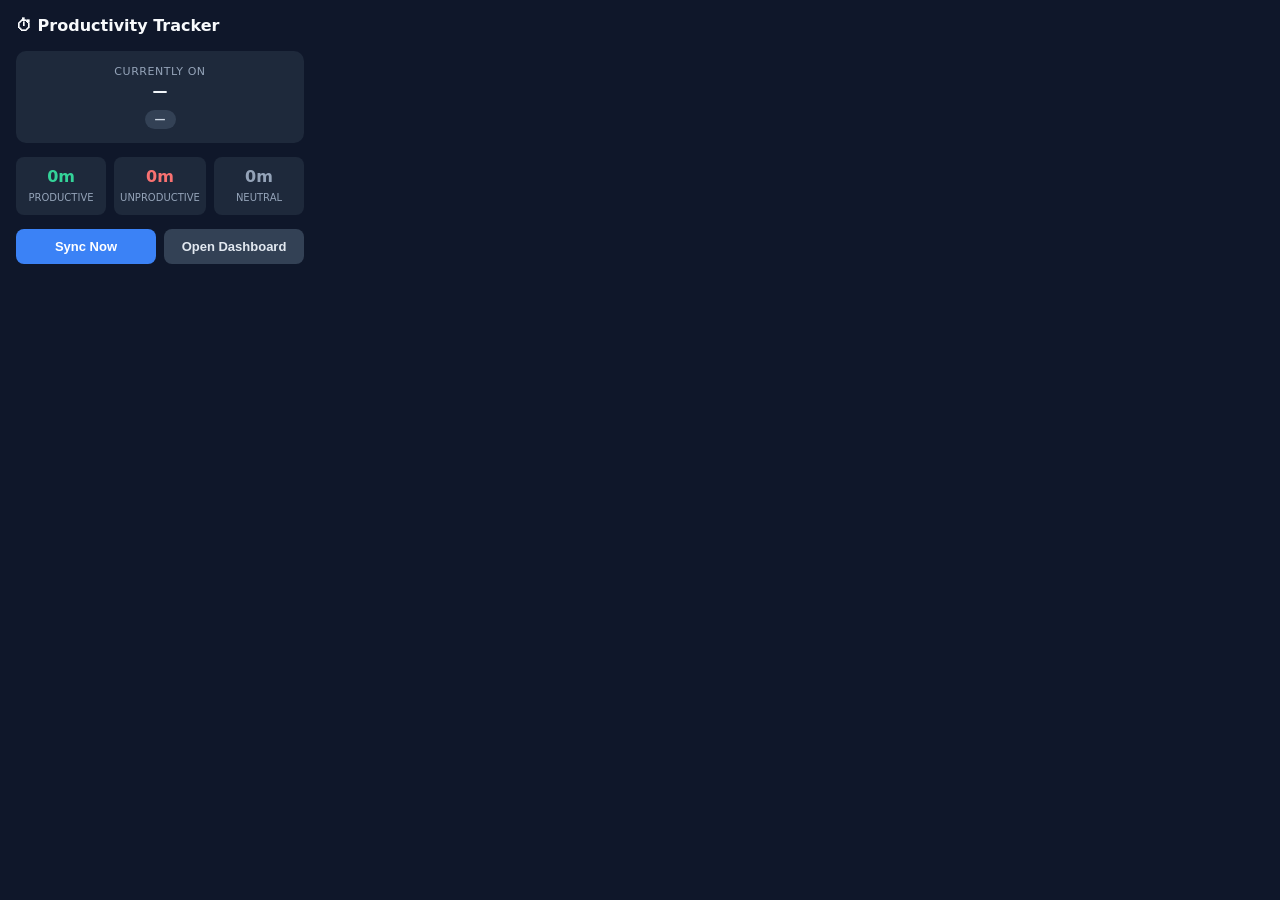
<file: popup.html>
<!DOCTYPE html>
<html lang="en">
<head>
  <meta charset="UTF-8">
  <meta name="viewport" content="width=device-width, initial-scale=1.0">
  <title>Productivity Tracker</title>
  <link rel="stylesheet" href="popup.css">
</head>
<body>
  <div class="popup">
    <header>
      <h1>⏱ Productivity Tracker</h1>
    </header>

    <section class="current-site">
      <p class="label">Currently on</p>
      <p id="current-site" class="site-name">—</p>
      <span id="category-badge" class="badge neutral">—</span>
    </section>

    <section class="stats">
      <div class="stat productive">
        <span class="stat-value" id="productive-time">0m</span>
        <span class="stat-label">Productive</span>
      </div>
      <div class="stat unproductive">
        <span class="stat-value" id="unproductive-time">0m</span>
        <span class="stat-label">Unproductive</span>
      </div>
      <div class="stat neutral">
        <span class="stat-value" id="neutral-time">0m</span>
        <span class="stat-label">Neutral</span>
      </div>
    </section>

    <div class="actions">
      <button id="sync-btn" class="btn primary">Sync Now</button>
      <button id="dashboard-btn" class="btn secondary">Open Dashboard</button>
    </div>

    <p id="sync-status" class="sync-status"></p>
  </div>
  <script src="popup.js"></script>
</body>
</html>
</file>
<file: popup.css>
* {
  margin: 0;
  padding: 0;
  box-sizing: border-box;
}

body {
  width: 320px;
  font-family: 'Segoe UI', system-ui, sans-serif;
  background: #0f172a;
  color: #e2e8f0;
}

.popup {
  padding: 16px;
}

header h1 {
  font-size: 16px;
  font-weight: 600;
  margin-bottom: 16px;
  color: #f8fafc;
}

.current-site {
  background: #1e293b;
  border-radius: 10px;
  padding: 14px;
  margin-bottom: 14px;
  text-align: center;
}

.label {
  font-size: 11px;
  text-transform: uppercase;
  letter-spacing: 0.05em;
  color: #94a3b8;
  margin-bottom: 4px;
}

.site-name {
  font-size: 15px;
  font-weight: 600;
  color: #f1f5f9;
  word-break: break-all;
  margin-bottom: 8px;
}

.badge {
  display: inline-block;
  padding: 3px 10px;
  border-radius: 20px;
  font-size: 11px;
  font-weight: 600;
  text-transform: uppercase;
}

.badge.productive { background: #065f46; color: #6ee7b7; }
.badge.unproductive { background: #7f1d1d; color: #fca5a5; }
.badge.neutral { background: #334155; color: #cbd5e1; }

.stats {
  display: grid;
  grid-template-columns: repeat(3, 1fr);
  gap: 8px;
  margin-bottom: 14px;
}

.stat {
  background: #1e293b;
  border-radius: 8px;
  padding: 10px 6px;
  text-align: center;
}

.stat-value {
  display: block;
  font-size: 16px;
  font-weight: 700;
}

.stat-label {
  font-size: 10px;
  color: #94a3b8;
  text-transform: uppercase;
}

.stat.productive .stat-value { color: #34d399; }
.stat.unproductive .stat-value { color: #f87171; }
.stat.neutral .stat-value { color: #94a3b8; }

.actions {
  display: flex;
  gap: 8px;
}

.btn {
  flex: 1;
  padding: 10px;
  border: none;
  border-radius: 8px;
  font-size: 13px;
  font-weight: 600;
  cursor: pointer;
  transition: opacity 0.15s;
}

.btn:hover { opacity: 0.85; }

.btn.primary {
  background: #3b82f6;
  color: white;
}

.btn.secondary {
  background: #334155;
  color: #e2e8f0;
}

.sync-status {
  text-align: center;
  font-size: 11px;
  color: #64748b;
  margin-top: 10px;
  min-height: 16px;
}
</file>
